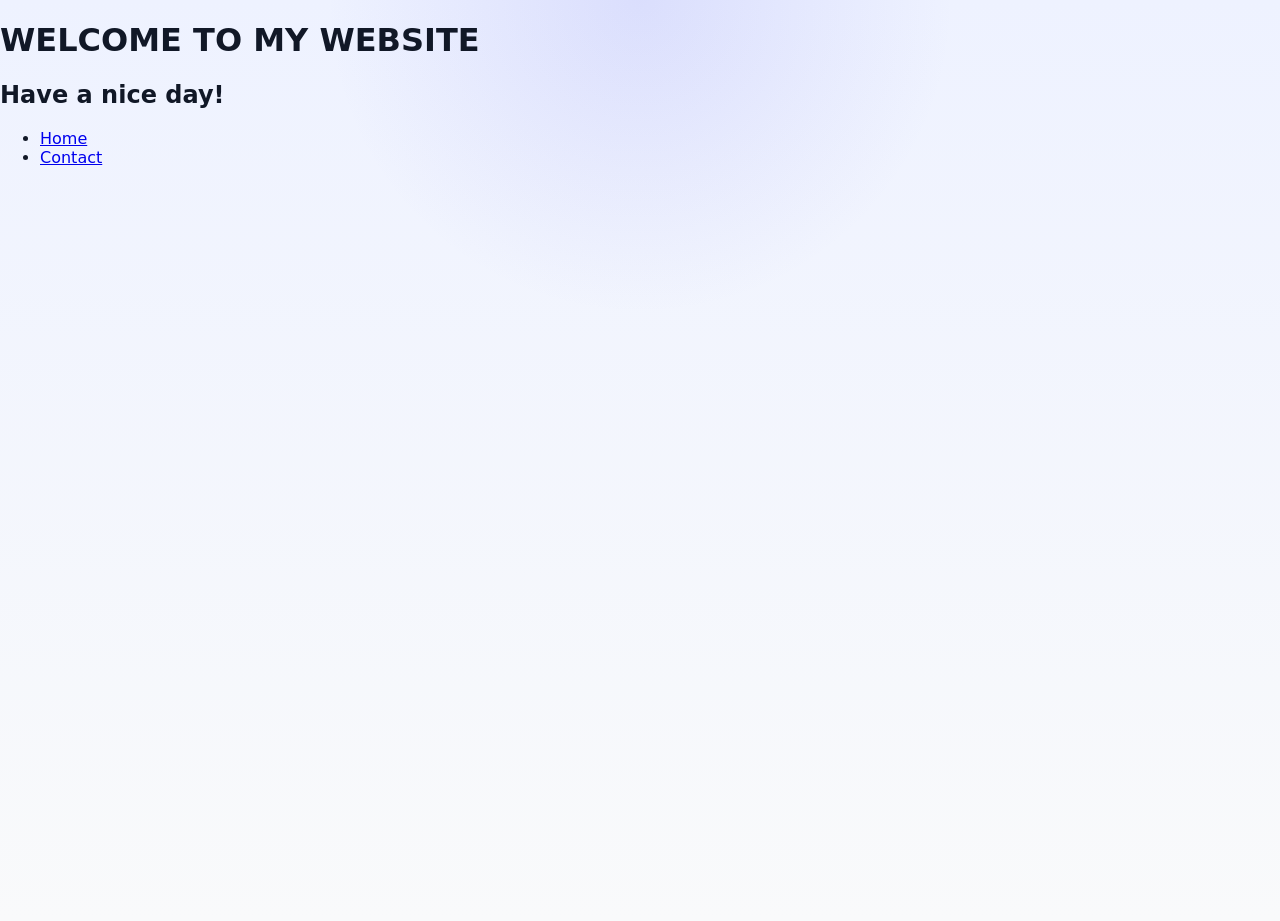
<file: index.html>
<!DOCTYPE html>
<html lang="en">
<head>
    <meta charset="UTF-8">
    <meta name="viewport" content="width=device-width, initial-scale=1.0">
    <title>Contact Form</title>
    <link rel="stylesheet" href="style.css">
</head>
<body>
    <h1><il>WELCOME TO MY WEBSITE</il></h1>
    <p><H2>Have a nice day!</H2></p>
    <nav>
        <ul>
            <li><a href="index.html">Home</a></li>
            <li><a href="contact.html">Contact</a></li>
        </ul>
    </nav>
</body>
</html>
</file>
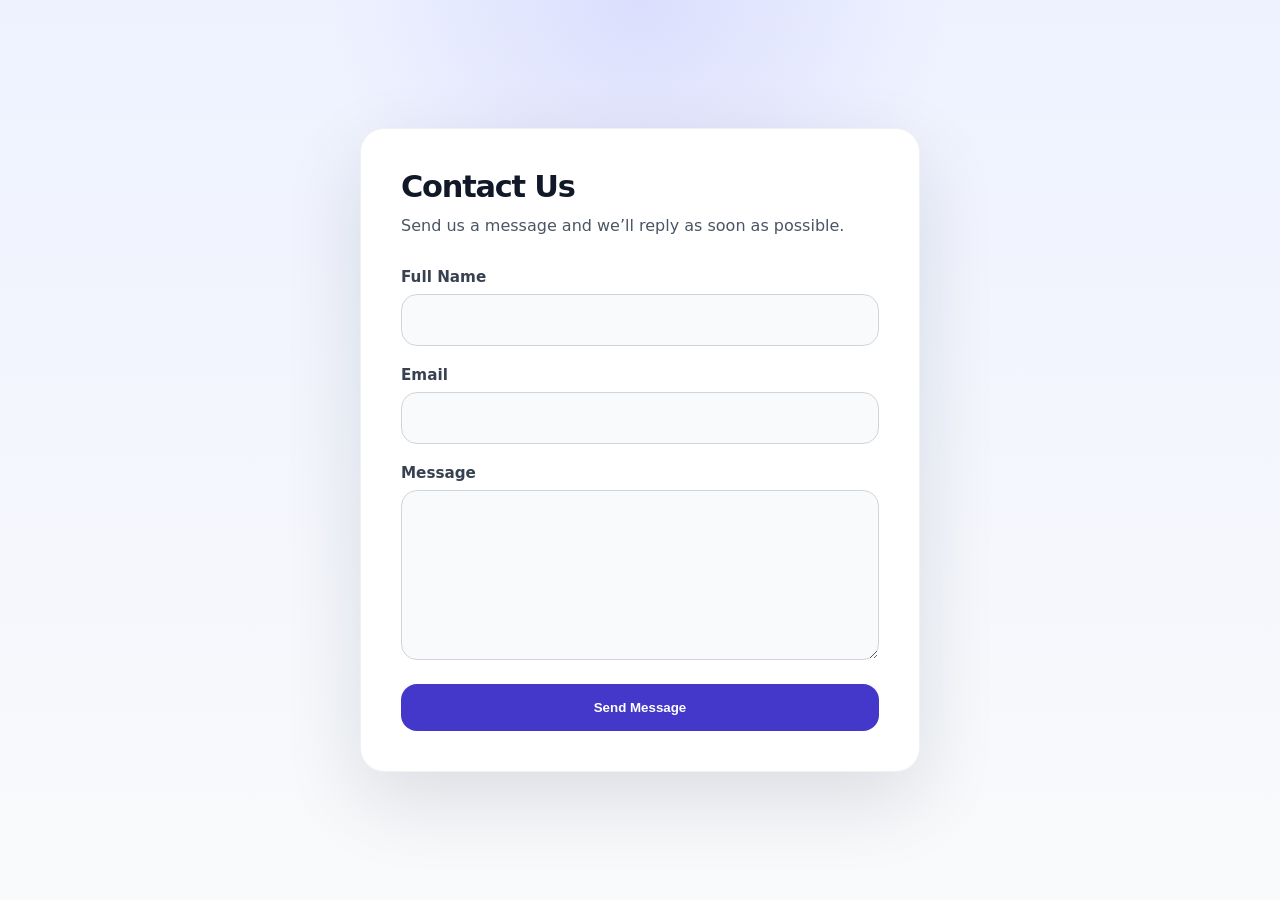
<file: contact.html>
<!DOCTYPE html>
<html lang="en">
<head>
    <meta charset="UTF-8">
    <meta name="viewport" content="width=device-width, initial-scale=1.0">
    <title>Contact Form</title>
    <link rel="stylesheet" href="style.css">
</head>
<body>
    <div class="form-page">
        <div class="form-card">
            <div class="form-header">
                <h1>Contact Us</h1>
                <p>Send us a message and we’ll reply as soon as possible.</p>
            </div>
            <form action="submit.php" method="POST">
                <div class="form-group">
                    <label for="name">Full Name</label>
                    <input type="text" id="name" name="name">
                </div>

                <div class="form-group">
                    <label for="email">Email</label>
                    <input type="email" id="email" name="email" required>
                </div>

                <div class="form-group">
                    <label for="message">Message</label>
                    <textarea id="message" name="message" rows="6" required></textarea>
                </div>

                <button type="submit">Send Message</button>
            </form>
        </div>
    </div>
    <!-- <script src="script.js"></script> -->
</body>
</html>
</file>
<file: style.css>
* {
    box-sizing: border-box;
}

body {
    margin: 0;
    min-height: 100vh;
    font-family: Inter, system-ui, -apple-system, BlinkMacSystemFont, 'Segoe UI', sans-serif;
    background: radial-gradient(circle at top, rgba(99, 102, 241, 0.14), transparent 28%),
      linear-gradient(180deg, #eef2ff 0%, #f9fafb 100%);
    color: #111827;
}

.form-page {
    display: flex;
    align-items: center;
    justify-content: center;
    min-height: 100vh;
    padding: 2rem 1rem;
}

.form-card {
    width: min(100%, 560px);
    background: #ffffff;
    border-radius: 24px;
    padding: 2.5rem;
    box-shadow: 0 28px 80px rgba(15, 23, 42, 0.12);
    border: 1px solid rgba(15, 23, 42, 0.06);
}

.form-card h1 {
    margin: 0 0 0.5rem;
    font-size: clamp(1.9rem, 2.2vw, 2.6rem);
    letter-spacing: -0.04em;
}

.form-card p {
    margin: 0 0 1.8rem;
    color: #4b5563;
    line-height: 1.75;
}

.form-group {
    margin-bottom: 1.25rem;
}

label {
    display: block;
    margin-bottom: 0.5rem;
    color: #374151;
    font-size: 0.95rem;
    font-weight: 600;
}

input,
textarea {
    width: 100%;
    padding: 1rem 1.1rem;
    border: 1px solid #d1d5db;
    border-radius: 16px;
    font-size: 1rem;
    background: #f8fafc;
    color: #111827;
    transition: border-color 0.2s ease, box-shadow 0.2s ease, background 0.2s ease;
}

input:focus,
textarea:focus {
    outline: none;
    border-color: #6366f1;
    background: #ffffff;
    box-shadow: 0 0 0 4px rgba(99, 102, 241, 0.14);
}

textarea {
    min-height: 170px;
    resize: vertical;
}

button {
    width: 100%;
    background: #4338ca;
    color: #ffffff;
    font-weight: 700;
    padding: 1rem 1.2rem;
    border: none;
    border-radius: 16px;
    cursor: pointer;
    transition: transform 0.2s ease, box-shadow 0.2s ease, background-color 0.2s ease;
}

button:hover {
    background-color: #3730a3;
    transform: translateY(-1px);
    box-shadow: 0 18px 40px rgba(67, 56, 202, 0.18);
}

@media (max-width: 600px) {
    .form-card {
        padding: 1.75rem 1.25rem;
        border-radius: 20px;
    }
}
</file>
